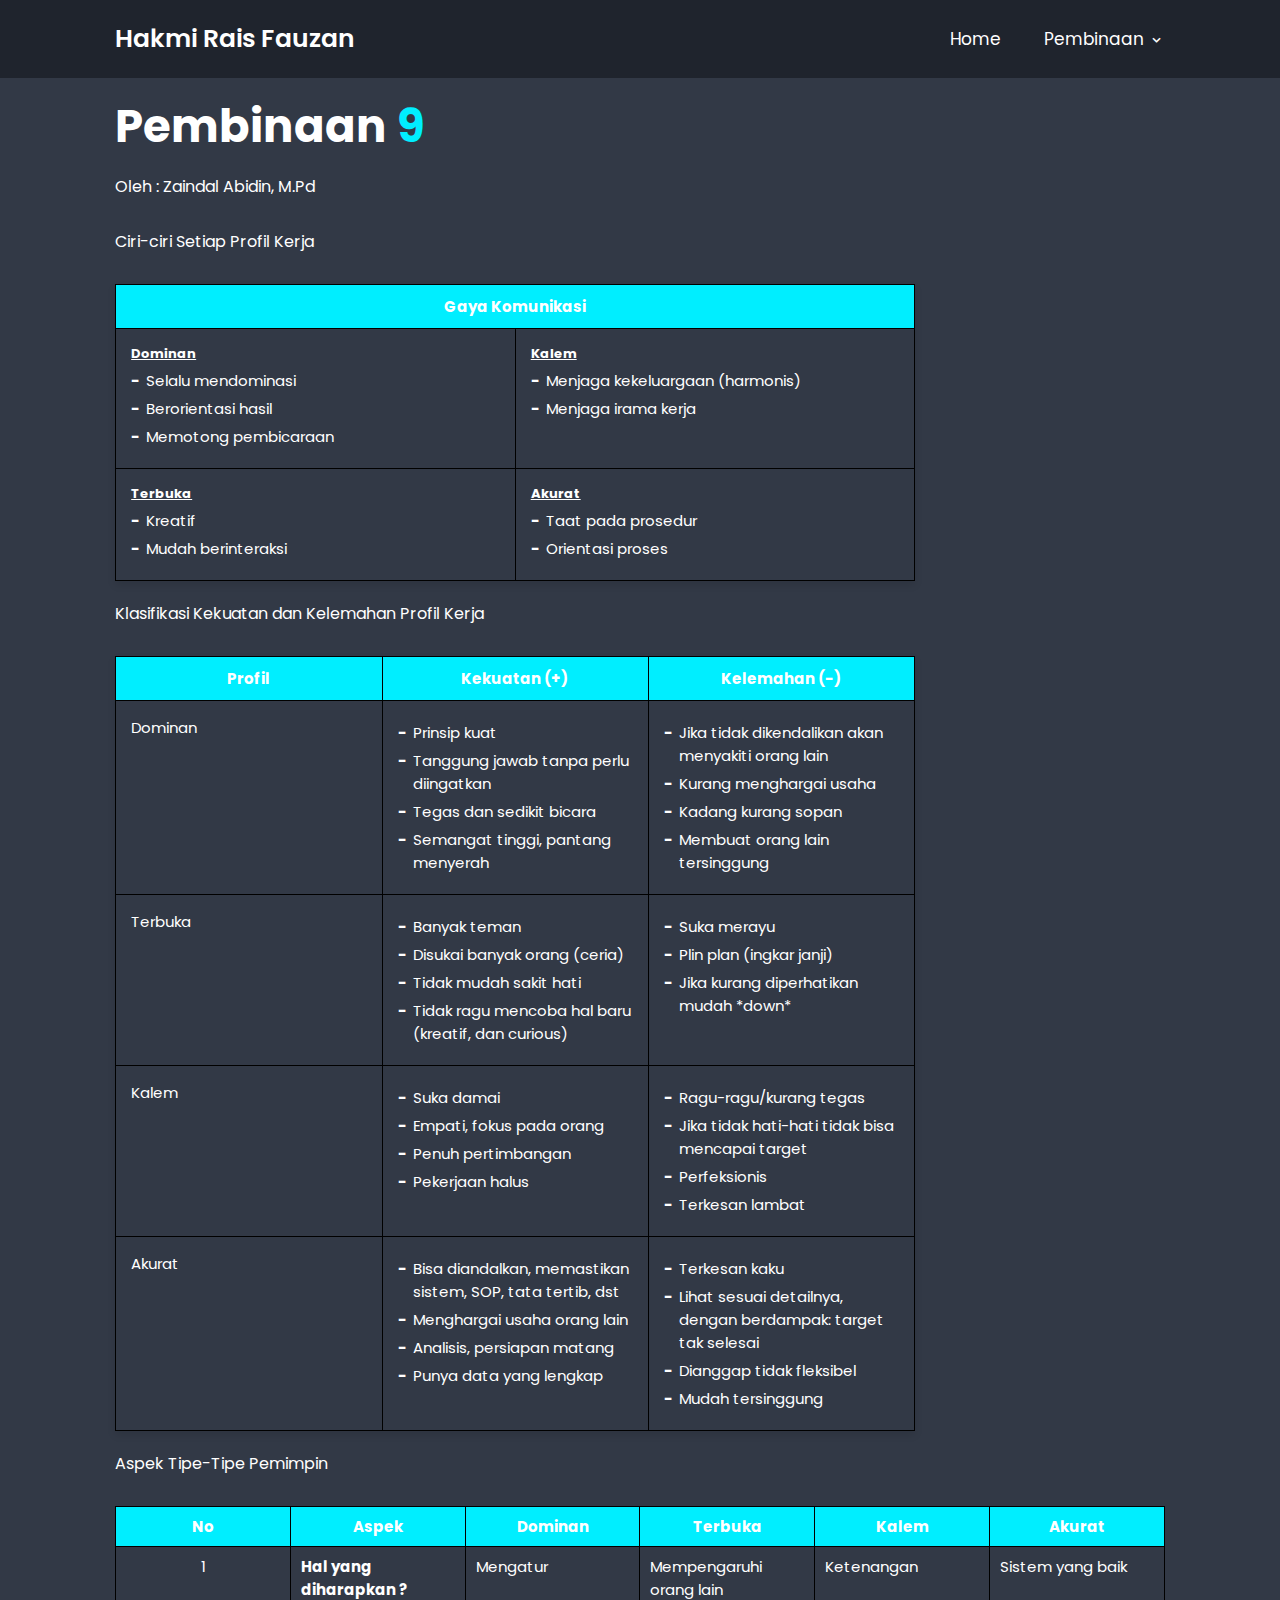
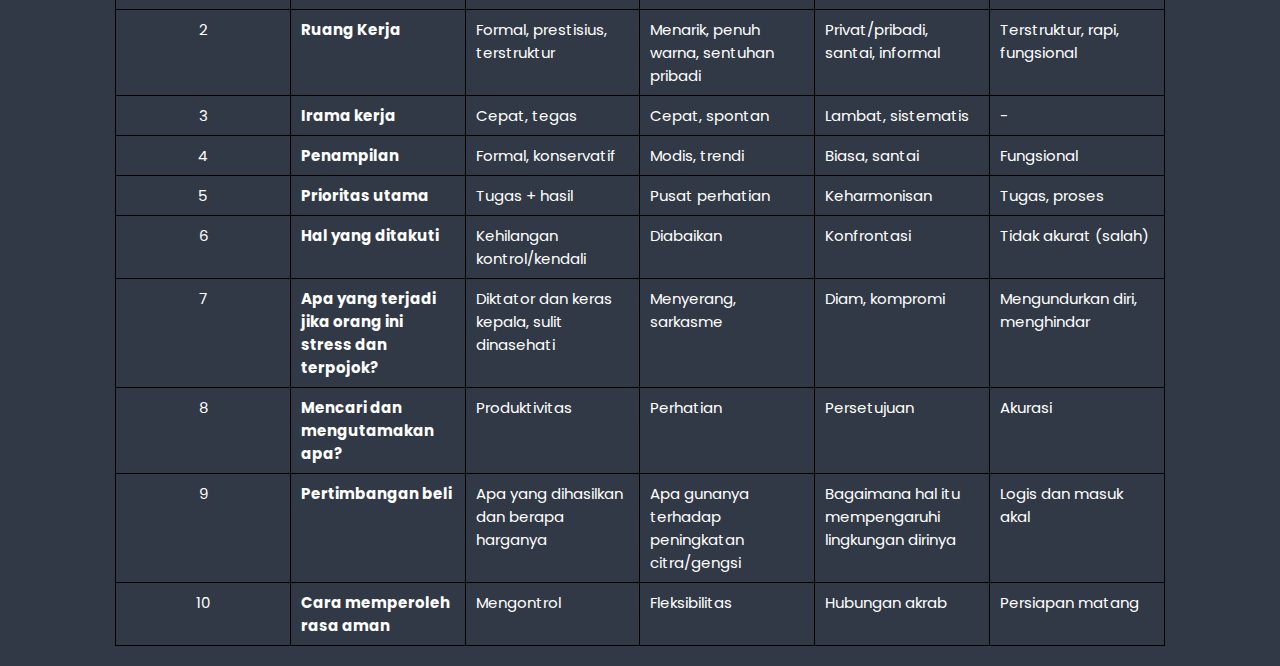
<file: article/pembinaan9.html>
<!DOCTYPE html>
<html lang="en">
<head>
    <meta charset="UTF-8" />
    <meta http-equiv="X-UA-Compatible" content="IE=edge" />
    <meta name="viewport" content="width=device-width, initial-scale=1.0" />
    <title>Hakmi Rais Fauzan</title>

    <!-- box icons -->
    <link
      href="https://unpkg.com/boxicons@2.1.4/css/boxicons.min.css"
      rel="stylesheet"
    />

    <!-- custom css -->
    <link rel="stylesheet" href="../css/style.css" />
</head>
<body>
    <!-- header design -->
    <header class="header">
      <a href="#" class="logo">Hakmi Rais Fauzan</a>

      <i class="bx bx-menu" id="menu-icon"></i>

      <nav class="navbar">
        <a href="../index.html" >Home</a>
        <!-- DROPDOWN PEMBINAAN -->
        <div class="dropdown">
            <a href="#pembinaan" class="dropbtn">Pembinaan <i class="bx bx-chevron-down"></i></a>

            <div class="dropdown-content">
                <a href="pembinaan1.html">Pembinaan 1</a>
                <a href="pembinaan2.html">Pembinaan 2</a>
                <a href="pembinaan3.html">Pembinaan 3</a>
                <a href="pembinaan4.html">Pembinaan 4</a>
                <a href="pembinaan5.html">Pembinaan 5</a>
                <a href="pembinaan6.html">Pembinaan 6</a>
                <a href="pembinaan7.html">Pembinaan 7</a>
                <a href="pembinaan8.html">Pembinaan 8</a>
                
        </div>
    </div>
        <!-- <a href="#pembinaan">Pembinaan</a> -->
      </nav>
    </header>

    <!-- about section design -->
    <section class="about" id="about">
      
      <div class="about-content">
        <h2 class="heading">Pembinaan <span>9</span></h2>
        <p>Oleh : Zaindal Abidin, M.Pd</p>

        <!-- Ciri- Profil Kerja -->
        <p>Ciri-ciri Setiap Profil Kerja</p>
        <div class="table-container">
        <table>
            <thead>
                <tr>
                    <th colspan="2">Gaya Komunikasi</th>
                </tr>
            </thead>
            <tbody>
                <tr>
                    <td class="dominant">
                        <strong>Dominan</strong>
                        <ul>
                            <li>Selalu mendominasi</li>
                            <li>Berorientasi hasil</li>
                            <li>Memotong pembicaraan</li>
                        </ul>
                    </td>
                    <td class="calm">
                        <strong>Kalem</strong>
                        <ul>
                            <li>Menjaga kekeluargaan (harmonis)</li>
                            <li>Menjaga irama kerja</li>
                        </ul>
                    </td>
                </tr>
                <tr>
                    <td class="open">
                        <strong>Terbuka</strong>
                        <ul>
                            <li>Kreatif</li>
                            <li>Mudah berinteraksi</li>
                        </ul>
                    </td>
                    <td class="accurate">
                        <strong>Akurat</strong>
                        <ul>
                            <li>Taat pada prosedur</li>
                            <li>Orientasi proses</li>
                        </ul>
                    </td>
                </tr>
            </tbody>
        </table>
        </div>

        <!-- Klasifikasi Kekuatan dan Kelemahan Profil Kerja -->
        <p>Klasifikasi Kekuatan dan Kelemahan Profil Kerja</p>
        <div class="table-container-kelebihankelemahan">
        <table>
            <thead>
                <tr>
                    <th>Profil</th>
                    <th>Kekuatan (+)</th>
                    <th>Kelemahan (-)</th>
                </tr>
            </thead>
            <tbody>
                <tr>
                    <td class="profile-name dominant">Dominan</td>
                    <td>
                        <ul>
                            <li>Prinsip kuat</li>
                            <li>Tanggung jawab tanpa perlu diingatkan</li>
                            <li>Tegas dan sedikit bicara</li>
                            <li>Semangat tinggi, pantang menyerah</li>
                        </ul>
                    </td>
                    <td>
                        <ul>
                            <li>Jika tidak dikendalikan akan menyakiti orang lain</li>
                            <li>Kurang menghargai usaha</li>
                            <li>Kadang kurang sopan</li>
                            <li>Membuat orang lain tersinggung</li>
                        </ul>
                    </td>
                </tr>

                <tr>
                    <td class="profile-name open">Terbuka</td>
                    <td>
                        <ul>
                            <li>Banyak teman</li>
                            <li>Disukai banyak orang (ceria)</li>
                            <li>Tidak mudah sakit hati</li>
                            <li>Tidak ragu mencoba hal baru (kreatif, dan curious)</li>
                        </ul>
                    </td>
                    <td>
                        <ul>
                            <li>Suka merayu</li>
                            <li>Plin plan (ingkar janji)</li>
                            <li>Jika kurang diperhatikan mudah *down*</li>
                        </ul>
                    </td>
                </tr>

                <tr>
                    <td class="profile-name calm">Kalem</td>
                    <td>
                        <ul>
                            <li>Suka damai</li>
                            <li>Empati, fokus pada orang</li>
                            <li>Penuh pertimbangan</li>
                            <li>Pekerjaan halus</li>
                        </ul>
                    </td>
                    <td>
                        <ul>
                            <li>Ragu-ragu/kurang tegas</li>
                            <li>Jika tidak hati-hati tidak bisa mencapai target</li>
                            <li>Perfeksionis</li>
                            <li>Terkesan lambat</li>
                        </ul>
                    </td>
                </tr>

                <tr>
                    <td class="profile-name accurate">Akurat</td>
                    <td>
                        <ul>
                            <li>Bisa diandalkan, memastikan sistem, SOP, tata tertib, dst</li>
                            <li>Menghargai usaha orang lain</li>
                            <li>Analisis, persiapan matang</li>
                            <li>Punya data yang lengkap</li>
                        </ul>
                    </td>
                    <td>
                        <ul>
                            <li>Terkesan kaku</li>
                            <li>Lihat sesuai detailnya, dengan berdampak: target tak selesai</li>
                            <li>Dianggap tidak fleksibel</li>
                            <li>Mudah tersinggung</li>
                        </ul>
                    </td>
                </tr>
            </tbody>
        </table>
        </div>

        <!-- Aspek Tipetipe Pemimpin -->
        <p>Aspek Tipe-Tipe Pemimpin</p>
        
        <table class="kepribadian-table">
        <thead>
            <tr>
                <th>No</th>
                <th>Aspek</th>
                <th>Dominan</th>
                <th>Terbuka</th>
                <th>Kalem</th>
                <th>Akurat</th>
            </tr>
        </thead>
        <tbody>
            <tr>
                <td>1</td>
                <td>Hal yang diharapkan ?</td>
                <td>Mengatur</td>
                <td>Mempengaruhi orang lain</td>
                <td>Ketenangan</td>
                <td>Sistem yang baik</td>
            </tr>

            <tr>
                <td>2</td>
                <td>Ruang Kerja</td>
                <td>Formal, prestisius, terstruktur</td>
                <td>Menarik, penuh warna, sentuhan pribadi</td>
                <td>Privat/pribadi, santai, informal</td>
                <td>Terstruktur, rapi, fungsional</td>
            </tr>

            <tr>
                <td>3</td>
                <td>Irama kerja</td>
                <td>Cepat, tegas</td>
                <td>Cepat, spontan</td>
                <td>Lambat, sistematis</td>
                <td>-</td>
            </tr>

            <tr>
                <td>4</td>
                <td>Penampilan</td>
                <td>Formal, konservatif</td>
                <td>Modis, trendi</td>
                <td>Biasa, santai</td>
                <td>Fungsional</td>
            </tr>

            <tr>
                <td>5</td>
                <td>Prioritas utama</td>
                <td>Tugas + hasil</td>
                <td>Pusat perhatian</td>
                <td>Keharmonisan</td>
                <td>Tugas, proses</td>
            </tr>

            <tr>
                <td>6</td>
                <td>Hal yang ditakuti</td>
                <td>Kehilangan kontrol/kendali</td>
                <td>Diabaikan</td>
                <td>Konfrontasi</td>
                <td>Tidak akurat (salah)</td>
            </tr>

            <tr>
                <td>7</td>
                <td>Apa yang terjadi jika orang ini stress dan terpojok?</td>
                <td>Diktator dan keras kepala, sulit dinasehati</td>
                <td>Menyerang, sarkasme</td>
                <td>Diam, kompromi</td>
                <td>Mengundurkan diri, menghindar</td>
            </tr>

            <tr>
                <td>8</td>
                <td>Mencari dan mengutamakan apa?</td>
                <td>Produktivitas</td>
                <td>Perhatian</td>
                <td>Persetujuan</td>
                <td>Akurasi</td>
            </tr>

            <tr>
                <td>9</td>
                <td>Pertimbangan beli</td>
                <td>Apa yang dihasilkan dan berapa harganya</td>
                <td>Apa gunanya terhadap peningkatan citra/gengsi</td>
                <td>Bagaimana hal itu mempengaruhi lingkungan dirinya</td>
                <td>Logis dan masuk akal</td>
            </tr>

            <tr>
                <td>10</td>
                <td>Cara memperoleh rasa aman</td>
                <td>Mengontrol</td>
                <td>Fleksibilitas</td>
                <td>Hubungan akrab</td>
                <td>Persiapan matang</td>
            </tr>
        </tbody>
        </table>

      </div>
    </section>
</body>
</html>
</file>
<file: css/style.css>
@import url("https://fonts.googleapis.com/css2?family=Poppins:wght@300;400;500;600;700;800;900&display=swap");

* {
  margin: 0;
  padding: 0;
  box-sizing: border-box;
  text-decoration: none;
  border: none;
  outline: none;
  scroll-behavior: smooth;
  font-family: "Poppins", sans-serif;
}

:root {
  --bg-color: #1f242d;
  --second-bg-color: #323946;
  --text-color: #fff;
  --main-color: #0ef;
}

html {
  font-size: 62.5%;
  overflow-x: hidden;
}

body {
  background: var(--bg-color);
  color: var(--text-color);
}

section {
  min-height: 100vh;
  padding: 10rem 9% 2rem;
}

.header {
  position: fixed;
  top: 0;
  left: 0;
  width: 100%;
  padding: 2rem 9%;
  background: var(--bg-color);
  display: flex;
  justify-content: space-between;
  align-items: center;
  z-index: 100;
}

.header.sticky {
  border-bottom: 0.1rem solid rgba(0, 0, 0, 0.2);
}

.logo {
  font-size: 2.5rem;
  color: var(--text-color);
  font-weight: 600;
  cursor: default;
}

.navbar {
  list-style: none;
}

.navbar li {
  display: inline-block;
  position: relative;
}

.navbar a {
  font-size: 1.7rem;
  color: var(--text-color);
  margin-left: 4rem;
  transition: 0.3s;
}

.navbar a:hover,
.navbar a.active {
  color: var(--main-color);
  transition: 0.5s ease;
}

.navbar li ul.dropdown li{
  display: block;
}

.navbar li ul.dropdown {
  width: 200%;
  margin-top: 25px;
  background-color: #1f242d;
  position: absolute;
  z-index: 999;
  display: none;
}

.navbar li:hover ul.dropdown{
  display: block;
}

#menu-icon {
  font-size: 3.6rem;
  color: var(--text-color);
  display: none;
}

.home {
  display: flex;
  justify-content: center;
  align-items: center;
}

.home-img img {
  width: 35vw;
  animation: floatImage 4s ease-in-out infinite;
}

@keyframes floatImage {
  0% {
    transform: translateY(0);
  }
  50% {
    transform: translateY(-2.4rem);
  }
  100% {
    transform: translateY();
  }
}

.home-content h3 {
  font-size: 3.2rem;
  font-weight: 700;
}

.home-content h3:nth-of-type(2) {
  margin-bottom: 2rem;
}

span {
  color: var(--main-color);
}

.home-content h1 {
  font-size: 4rem;
  font-weight: 700;
  line-height: 1.3;
}

.home-content p {
  font-size: 1.6rem;
}

.social-media a {
  display: inline-flex;
  justify-content: center;
  align-items: center;
  width: 4rem;
  height: 4rem;
  background: transparent;
  border: 0.2rem solid var(--main-color);
  border-radius: 50%;
  font-size: 2rem;
  color: var(--main-color);
  margin: 3rem 1.5rem 3rem 0;
  transition: 0.5s ease;
}

.social-media a:hover {
  background: var(--main-color);
  color: var(--second-bg-color);
  box-shadow: 0 0 1rem var(--main-color);
}

.btn {
  display: inline-block;
  padding: 1rem 2.8rem;
  background: var(--main-color);
  border-radius: 4rem;
  box-shadow: 0 0 1rem var(--main-color);
  font-size: 1.6rem;
  color: var(--bg-color);
  letter-spacing: 0.1rem;
  font-weight: 600;
  transform: 0.5s ease;
}

.btn:hover {
  box-shadow: none;
}

.about {
  display: flex;
  justify-content: center;
  align-items: center;
  gap: 2rem;
  background: var(--second-bg-color);
}

.about-img img {
  width: 35vw;
}

.heading {
  text-align: center;
  font-size: 4.5rem;
}

.about-content h2 {
  text-align: left;
  line-height: 1.2;
}

.about-content h3 {
  font-size: 2.3rem;
}

.about-content p {
  font-size: 1.6rem;
  margin: 2rem 0 3rem;
}

.services h2 {
  margin-bottom: 2rem;
}

.services-container {
  position: relative;
  width: 95%;
  max-width: 100%;
  margin: 0px auto;
  display: flex;
  justify-content: center;
  align-items: center;
  
}

.services-container .cards-wrapper {
  display: flex;
  overflow-x: hidden;
  scroll-behavior: smooth;
  padding: 20px 0;
  width: 100%;
  margin: 0 5px;
  flex-grow: 1;
}

.services-container .services-box {
  flex: 1 1 30rem;
  flex-shrink: 0;
  background: var(--second-bg-color);
  padding: 3rem 2rem 4rem;
  margin: 0 10px;
  border-radius: 2rem;
  text-align: center;
  border: 0.2rem solid var(--bg-color);
  transition: 0.5s ease;
  height: auto;
  box-sizing: border-box;
}

.arrow {
  top: 50%;
  flex-shrink: 0;
  background: var(--main-color);
  color: #fff;
  border: none;
  padding: 10px;
  cursor: pointer;
  z-index: 10;
  border-radius: 50%;
  font-size: 20px;
  transition: background 0.3s;
  margin: 0 5px;
}

.arrow:hover {
  background: #1f242d;
}

.prev-arrow {
  left: -1;
}

.next-arrow {
  right: 1;
}

.services-container .services-box:hover {
  border-color: var(--main-color);
  transform: scale(1.02);
}

.services-box i {
  font-size: 7rem;
  color: var(--main-color);
}

.services-box h3 {
  font-size: 2.6rem;
}

.services-box p {
  font-size: 1.6rem;
  margin: 1rem 0rem 3rem;
}

.portfolio {
  background: var(--second-bg-color);
}

.portfolio h2 {
  margin-bottom: 4rem;
}

.portfolio-container {
  display: grid;
  grid-template-columns: repeat(3, 1fr);
  align-items: center;
  gap: 2.5rem;
}

.portfolio-container .portfolio-box {
  position: relative;
  border-radius: 2rem;
  box-shadow: 0 0 1rem var(--bg-color);
  overflow: hidden;
  display: flex;
}

.portfolio-box img {
  width: 100%;
  transition: 0.5s ease;
}

.portfolio-box:hover img {
  transform: scale(1.1);
}

.portfolio-box .portfolio-layer {
  position: absolute;
  bottom: 0;
  left: 0;
  width: 100%;
  height: 100%;
  background: linear-gradient(rgba(0, 0, 0, 0.1), var(--main-color));
  display: flex;
  justify-content: center;
  align-items: center;
  flex-direction: column;
  text-align: center;
  padding: 0 4rem;
  transform: translateY(100%);
  transition: 0.5s ease;
}

.portfolio-box:hover .portfolio-layer {
  transform: translateY(0);
}

.portfolio-layer h4 {
  font-size: 3rem;
}

.portfolio-layer p {
  font-size: 1.6rem;
  margin: 0.3rem 0 1rem;
}

.portfolio-layer a {
  display: inline-flex;
  justify-content: center;
  align-items: center;
  width: 5rem;
  height: 5rem;
  background: var(--text-color);
  border-radius: 50%;
}

.portfolio-layer a i {
  font-size: 2rem;
  color: var(--second-bg-color);
}

.contact h2 {
  margin-bottom: 3rem;
}

.contact form {
  max-width: 70rem;
  margin: 1rem auto;
  text-align: center;
  margin-bottom: 3rem;
}

.contact form .input-box {
  display: flex;
  justify-content: space-between;
  flex-wrap: wrap;
}

.contact form .input-box input,
.contact form textarea {
  width: 100%;
  padding: 1.5rem;
  font-size: 1.6rem;
  color: var(--text-color);
  background: var(--second-bg-color);
  border-radius: 0.8rem;
  margin: 0.7rem 0;
}

.contact form .input-box input {
  width: 49%;
}

.contact form textarea {
  resize: none;
}

.contact form .btn {
  margin-top: 2rem;
  cursor: pointer;
}

.footer {
  display: flex;
  justify-content: space-between;
  align-items: center;
  flex-wrap: wrap;
  padding: 2rem 9%;
  background: var(--second-bg-color);
}

.footer p {
  font-size: 1.6rem;
}

.footer-iconTop a {
  display: inline-flex;
  justify-content: center;
  align-items: center;
  padding: 0.8rem;
  background: var(--main-color);
  border-radius: 0.8rem;
  transition: 0.5s ease;
}

.footer-iconTop a:hover {
  box-shadow: 0 0 1rem var(--main-color);
}

.footer-iconTop a i {
  font-size: 2.4rem;
  color: var(--second-bg-color);
}

/* === DROPDOWN NAVBAR === */
.dropdown {
  position: relative;
  display: inline-block;
}

.dropbtn {
  display: flex;
  align-items: center;
  gap: 4px;
  cursor: pointer;
}

.dropdown-content {
  display: none;
  position: absolute;
  background: #1c2736;
  min-width: 200px;
  z-index: 100;
  border-radius: 6px;
  box-shadow: 0 4px 12px rgba(0,0,0,0.3);
}

.dropdown-content a {
  display: block;
  padding: 10px 5px;
  color: #fff;
  text-decoration: none;
  box-sizing: border-box;
}

.dropdown-content a:hover {
  background: #15e4ff;
  color: #000;
}

/* Hover untuk desktop */
.dropdown:hover .dropdown-content {
  display: block;
}

/* Content Article */
.content-article {
  text-align: justify;
  text-indent: 40px;
}

.quote {
  text-align: center;
}

/* Tabel Pada Pembinaan-9 */
.kepribadian-table {
    width: 100%;
    border-collapse: collapse;
    font-family: Arial, sans-serif;
    font-size: 15px;
}

.kepribadian-table th,
.kepribadian-table td {
    border: 1px solid #000;
    padding: 8px 10px;
    vertical-align: top;
}

.kepribadian-table th {
    background: var(--main-color);
    font-weight: bold;
    text-align: center;
}

.kepribadian-table td:nth-child(1) {
    text-align: center;
    width: 40px;
}

.kepribadian-table td:nth-child(2) {
    width: 200px;
    font-weight: bold;
}

/* Pembinaan-9 Tabel Ciri Profil Kerja */
.table-container,
.table-container-kelebihankelemahan {
    width: 90%;
    max-width: 800px;
    box-shadow: 0 4px 8px rgba(0, 0, 0, 0.1);
    font-size: 15px;
}

table {
    width: 100%;
    border-collapse: collapse; /* Menghilangkan spasi antar border */
    table-layout: fixed; /* Memastikan lebar kolom sama */
}

/* Mengatur gaya untuk semua sel (th dan td) */
th, td {
    border: 1px solid #000;
    padding: 15px;
    vertical-align: top; /* Memastikan konten dimulai dari atas sel */
}

/* Gaya untuk header (jika diperlukan) */
thead th {
    background-color: var(--main-color);
    font-size: 15px;
    text-align: center;
    padding: 10px;
    border-bottom: none; /* Menghilangkan border bawah header untuk tampilan yang lebih bersih */
}

/* Gaya untuk teks gaya komunikasi */
strong {
    display: block; /* Membuat teks tebal menjadi blok sendiri */
    margin-bottom: 5px;
    font-size: 13px;
    text-decoration: underline; /* Menambahkan garis bawah seperti di gambar */
}

/* Mengatur gaya daftar (list) */
ul {
    list-style: none; /* Menghilangkan bullet default */
    padding-left: 0;
    margin-top: 5px;
}

ul li {
    margin-bottom: 5px;
    padding-left: 15px;
    position: relative;
}

/* Menambahkan bullet kustom seperti tanda hubung (-) */
ul li::before {
    content: "-";
    position: absolute;
    left: 0;
    font-weight: bold;
}

/*BREAKPOINTS*/
@media (max-width: 1200px) {
  html {
    font-size: 55%;
  }
}

@media (max-width: 991px) {
  .header {
    padding: 2rem 3%;
  }

  section {
    padding: 10rem 3% 2rem;
  }

  .portfolio {
    padding-bottom: 7rem;
  }

  .services {
    padding-bottom: 7rem;
  }

  .services-box {
    min-width: calc(100% - 20px);
  }

  .contact {
    min-height: auto;
  }

  footer {
    padding: 2rem 3%;
  }
}

@media (max-width: 768px) {
  #menu-icon {
    display: block;
  }

  .navbar {
    position: absolute;
    top: 100%;
    left: 0;
    width: 100%;
    padding: 1rem 3%;
    background: var(--bg-color);
    border-top: 0.1rem solid rgba(0, 0, 0, 0.2);
    box-shadow: 0 0.5rem 1rem rgba(0, 0, 0, 0.2);
    display: none;
  }

  .navbar.active {
    display: block;
  }

  .navbar a {
    display: block;
    font-size: 2rem;
    margin: 3rem 0;
  }

  .home {
    flex-direction: column;
    padding: 2rem 7%;
    margin-top: 8rem;
  }

  .home-content h3 {
    font-size: 2.6rem;
  }

  .home-content h1 {
    font-size: 5rem;
  }

  .home-img img {
    width: 70vw;
    margin-top: 4rem;
  }

  .about {
    flex-direction: column-reverse;
  }

  .about img {
    width: 70vw;
    margin-top: 4rem;
  }

  .services-box {
    min-width: calc(100% - 20px);
  }

  .services h2 {
    margin-bottom: 3rem;
  }

  .portfolio h2 {
    margin-bottom: 3rem;
  }

  .portfolio-container {
    grid-template-columns: repeat(2, 1fr);
  }
}

@media (max-width: 617px) {
  .portfolio-container {
    grid-template-columns: 1fr;
  }
}

@media (max-width: 450px) {
  html {
    font-size: 50%;
  }

  .contact form .input-box input {
    width: 100%;
  }
}

@media (max-width: 365px) {
  .home-img img {
    width: 90vw;
    align-items: center;
    justify-content: center;
  }

  .about-img img {
    width: 90vw;
  }

  .footer {
    flex-direction: column-reverse;
  }

  .footer p {
    text-align: center;
    margin-top: 2rem;
  }
}
</file>
